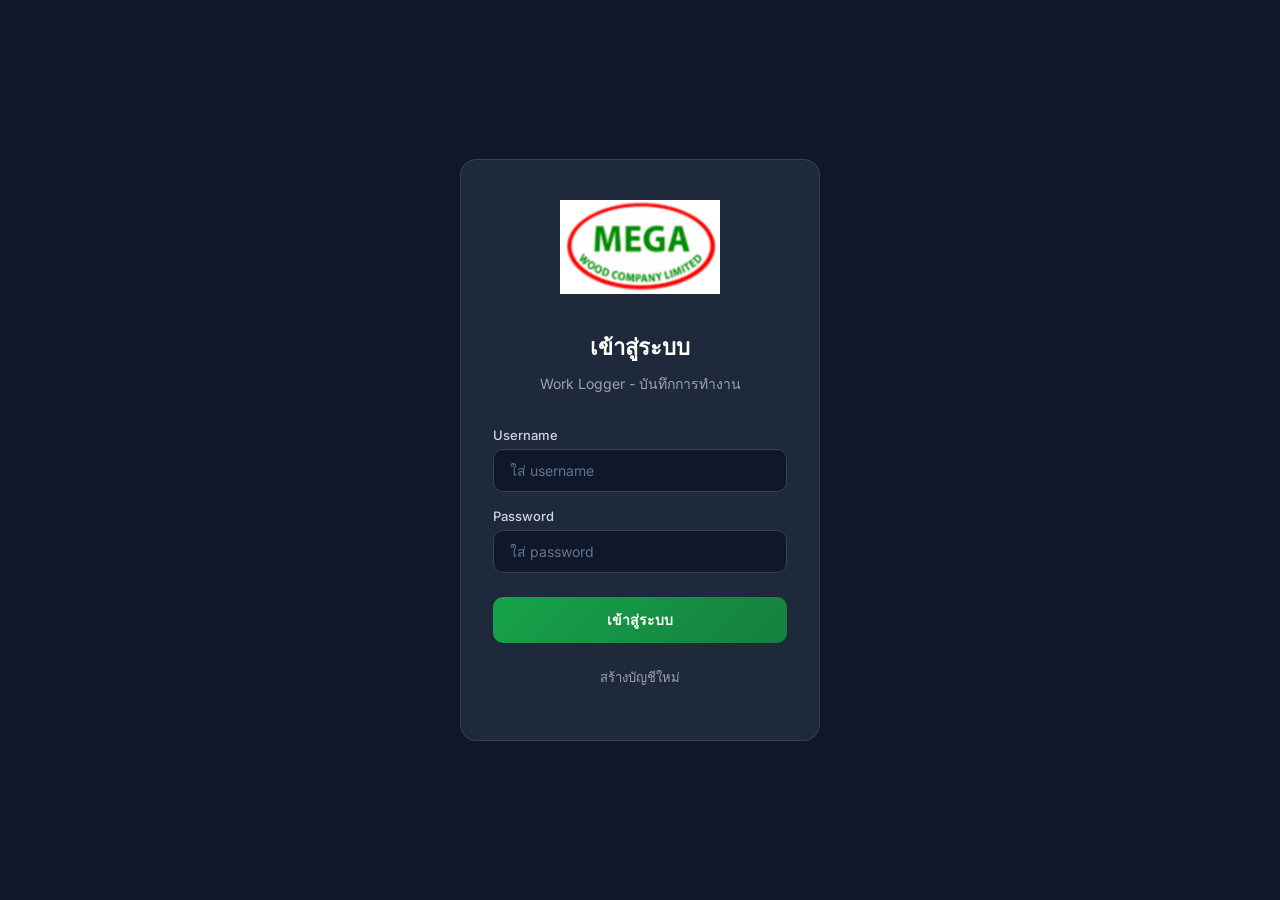
<file: templates/login.html>
<!DOCTYPE html>
<html lang="th">
<head>
    <meta charset="UTF-8">
    <meta name="viewport" content="width=device-width, initial-scale=1.0">
    <title>Work Logger - Login</title>
    <link href="https://fonts.googleapis.com/css2?family=Inter:wght@300;400;500;600;700&display=swap" rel="stylesheet">
    <style>
        * { margin: 0; padding: 0; box-sizing: border-box; }
        body {
            font-family: 'Inter', sans-serif;
            background: #0f172a;
            color: #ffffff;
            min-height: 100vh;
            display: flex;
            align-items: center;
            justify-content: center;
        }
        .login-container {
            width: 100%;
            max-width: 400px;
            padding: 20px;
        }
        .login-card {
            background: #1e293b;
            border: 1px solid #374151;
            border-radius: 16px;
            padding: 40px 32px;
            text-align: center;
        }
        .login-logo {
            width: 160px;
            margin: 0 auto 32px;
        }
        .login-logo img {
            width: 100%;
        }
        .login-title {
            font-size: 22px;
            font-weight: 600;
            margin-bottom: 8px;
        }
        .login-subtitle {
            font-size: 14px;
            color: #9ca3af;
            margin-bottom: 32px;
        }
        .form-group {
            margin-bottom: 16px;
            text-align: left;
        }
        .form-group label {
            display: block;
            font-size: 13px;
            font-weight: 500;
            color: #d1d5db;
            margin-bottom: 6px;
        }
        .form-group input {
            width: 100%;
            padding: 12px 16px;
            background: #0f172a;
            border: 1px solid #374151;
            border-radius: 10px;
            color: #ffffff;
            font-size: 14px;
            font-family: inherit;
            transition: all 0.2s ease;
        }
        .form-group input:focus {
            outline: none;
            border-color: #16a34a;
            box-shadow: 0 0 0 3px rgba(22, 163, 74, 0.2);
        }
        .form-group input::placeholder {
            color: #64748b;
        }
        .btn {
            width: 100%;
            padding: 12px;
            border: none;
            border-radius: 10px;
            font-size: 14px;
            font-weight: 600;
            cursor: pointer;
            transition: all 0.2s ease;
            margin-top: 8px;
        }
        .btn-primary {
            background: linear-gradient(135deg, #16a34a 0%, #15803d 100%);
            color: white;
        }
        .btn-primary:hover {
            transform: translateY(-1px);
            box-shadow: 0 4px 12px rgba(22, 163, 74, 0.4);
        }
        .btn-secondary {
            background: transparent;
            color: #9ca3af;
            margin-top: 12px;
            font-size: 13px;
            font-weight: 400;
        }
        .btn-secondary:hover {
            color: #ffffff;
        }
        .error-msg {
            display: none;
            background: rgba(239, 68, 68, 0.15);
            border: 1px solid rgba(239, 68, 68, 0.3);
            color: #fca5a5;
            padding: 10px 14px;
            border-radius: 8px;
            font-size: 13px;
            margin-bottom: 16px;
        }
        .error-msg.show { display: block; }

        .register-form { display: none; }
        .register-form.show { display: block; }
        .login-form.hidden { display: none; }
    </style>
</head>
<body>
    <div class="login-container">
        <div class="login-card">
            <div class="login-logo">
                <img src="/static/logo.png" alt="MEGA WOOD">
            </div>
            
            <div class="error-msg" id="errorMsg"></div>

            <!-- Login Form -->
            <div class="login-form" id="loginForm">
                <h1 class="login-title">เข้าสู่ระบบ</h1>
                <p class="login-subtitle">Work Logger - บันทึกการทำงาน</p>
                <div class="form-group">
                    <label>Username</label>
                    <input type="text" id="loginUsername" placeholder="ใส่ username" autocomplete="username">
                </div>
                <div class="form-group">
                    <label>Password</label>
                    <input type="password" id="loginPassword" placeholder="ใส่ password" autocomplete="current-password">
                </div>
                <button class="btn btn-primary" onclick="doLogin()">เข้าสู่ระบบ</button>
                <button class="btn btn-secondary" onclick="showRegister()">สร้างบัญชีใหม่</button>
            </div>

            <!-- Register Form -->
            <div class="register-form" id="registerForm">
                <h1 class="login-title">สร้างบัญชีใหม่</h1>
                <p class="login-subtitle">สมัครสมาชิก Work Logger</p>
                <div class="form-group">
                    <label>Username</label>
                    <input type="text" id="regUsername" placeholder="ตั้ง username">
                </div>
                <div class="form-group">
                    <label>Password</label>
                    <input type="password" id="regPassword" placeholder="ตั้ง password">
                </div>
                <div class="form-group">
                    <label>ชื่อที่ต้องการแสดง</label>
                    <input type="text" id="regDisplayName" placeholder="ใส่ชื่อ (ไม่บังคับ)">
                </div>
                <button class="btn btn-primary" onclick="doRegister()">สร้างบัญชี</button>
                <button class="btn btn-secondary" onclick="showLogin()">กลับไปเข้าสู่ระบบ</button>
            </div>
        </div>
    </div>

    <script>
        function showError(msg) {
            const el = document.getElementById('errorMsg');
            el.textContent = msg;
            el.classList.add('show');
        }
        function hideError() {
            document.getElementById('errorMsg').classList.remove('show');
        }
        function showRegister() {
            hideError();
            document.getElementById('loginForm').classList.add('hidden');
            document.getElementById('registerForm').classList.add('show');
        }
        function showLogin() {
            hideError();
            document.getElementById('registerForm').classList.remove('show');
            document.getElementById('loginForm').classList.remove('hidden');
        }
        async function doLogin() {
            hideError();
            const username = document.getElementById('loginUsername').value.trim();
            const password = document.getElementById('loginPassword').value.trim();
            if (!username || !password) { showError('กรุณาใส่ username และ password'); return; }
            try {
                const res = await fetch('/api/auth/login', {
                    method: 'POST',
                    headers: { 'Content-Type': 'application/json' },
                    body: JSON.stringify({ username, password })
                });
                const data = await res.json();
                if (res.ok) {
                    window.location.href = '/';
                } else {
                    showError(data.error || 'Login ไม่สำเร็จ');
                }
            } catch (e) {
                showError('เกิดข้อผิดพลาด');
            }
        }
        async function doRegister() {
            hideError();
            const username = document.getElementById('regUsername').value.trim();
            const password = document.getElementById('regPassword').value.trim();
            const displayName = document.getElementById('regDisplayName').value.trim();
            if (!username || !password) { showError('กรุณาใส่ username และ password'); return; }
            try {
                const res = await fetch('/api/auth/register', {
                    method: 'POST',
                    headers: { 'Content-Type': 'application/json' },
                    body: JSON.stringify({ username, password, display_name: displayName })
                });
                const data = await res.json();
                if (res.ok) {
                    window.location.href = '/';
                } else {
                    showError(data.error || 'สมัครไม่สำเร็จ');
                }
            } catch (e) {
                showError('เกิดข้อผิดพลาด');
            }
        }
        document.getElementById('loginPassword').addEventListener('keypress', (e) => {
            if (e.key === 'Enter') doLogin();
        });
        document.getElementById('regPassword').addEventListener('keypress', (e) => {
            if (e.key === 'Enter') doRegister();
        });
    </script>
</body>
</html>
</file>
